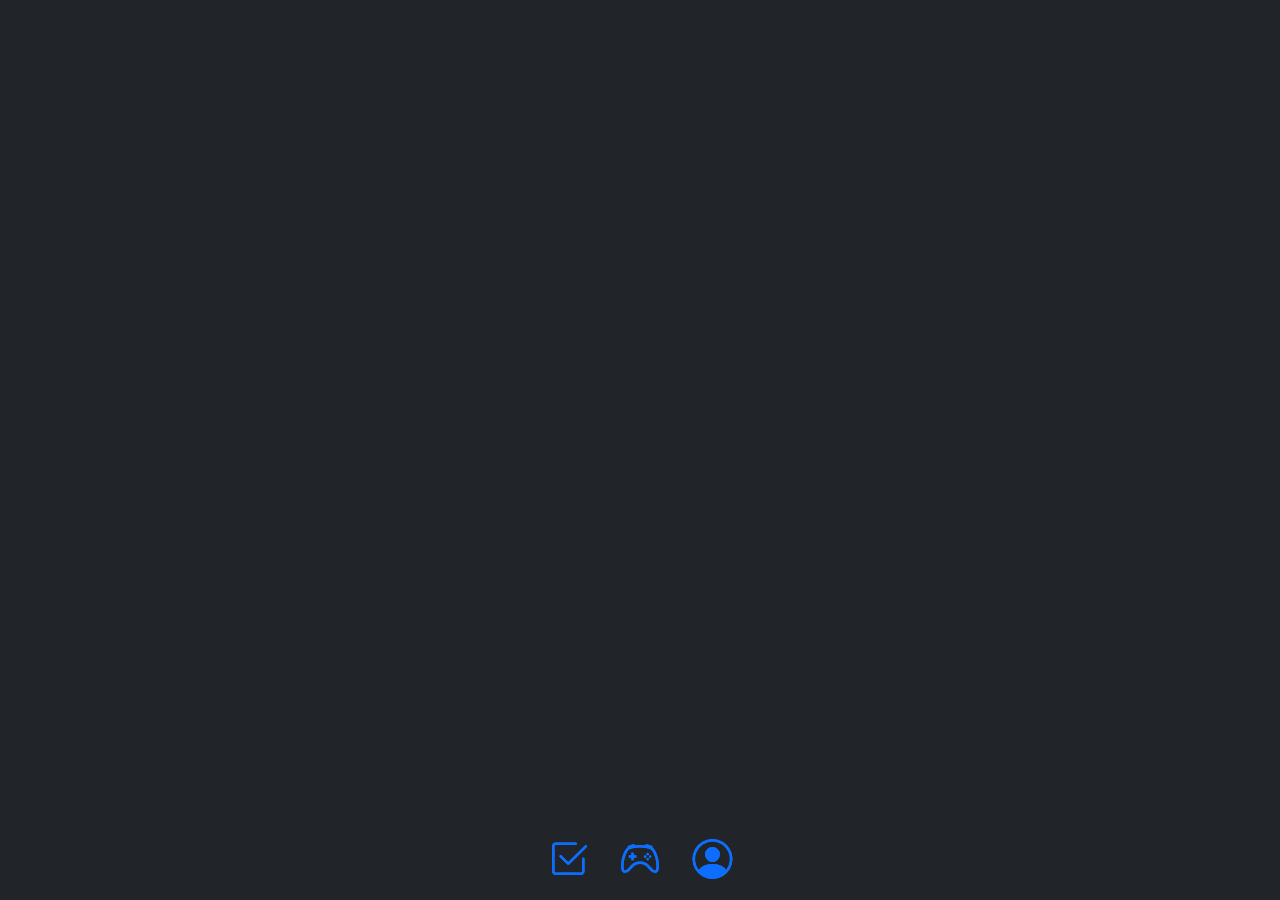
<file: main/index.html>
<!--
   untitled.html
   
   Copyright 2025 worchi <worchi@madjr-HP-Notebook>
   
   This program is free software; you can redistribute it and/or modify
   it under the terms of the GNU General Public License as published by
   the Free Software Foundation; either version 2 of the License, or
   (at your option) any later version.
   
   This program is distributed in the hope that it will be useful,
   but WITHOUT ANY WARRANTY; without even the implied warranty of
   MERCHANTABILITY or FITNESS FOR A PARTICULAR PURPOSE.  See the
   GNU General Public License for more details.
   
   You should have received a copy of the GNU General Public License
   along with this program; if not, write to the Free Software
   Foundation, Inc., 51 Franklin Street, Fifth Floor, Boston,
   MA 02110-1301, USA.
   
   
-->

<!DOCTYPE html PUBLIC "-//W3C//DTD XHTML 1.0 Strict//EN"
	"http://www.w3.org/TR/xhtml1/DTD/xhtml1-strict.dtd">
<html xmlns="http://www.w3.org/1999/xhtml" xml:lang="en" lang="en">

<head>
	<title>SOS</title>
	<meta http-equiv="content-type" content="text/html;charset=utf-8" />
	<meta name="generator" content="Geany 1.36" />
	<script src="base.js"></script>
</head>

<body class="bg-dark">
	
	<div class="container">
		
		
		
		<ul class="nav fixed-bottom justify-content-center">
			
<!--
			GO TO TODO/CALENDAR
-->
		  <li class="nav-item">
			<a class="nav-link active" aria-current="page" href="#">
				<h1><i class="bi bi-check2-square"></i></h1>
			</a>
		  </li>
		  
<!--
		  GO TO GAME
-->
		  <li class="nav-item">
			<a class="nav-link" href="">
				<h1><i class="bi bi-controller"></i></h1>
			</a>
		  </li>
		  
<!--
		  GO TO USER PROFILE
-->
		  <li class="nav-item">
			<a class="nav-link" href="../profile">
				<h1><i class="bi bi-person-circle"></i></h1>
			</a>
		  </li>
		</ul>
			
	</div>
	
	
</body>

</html>
</file>
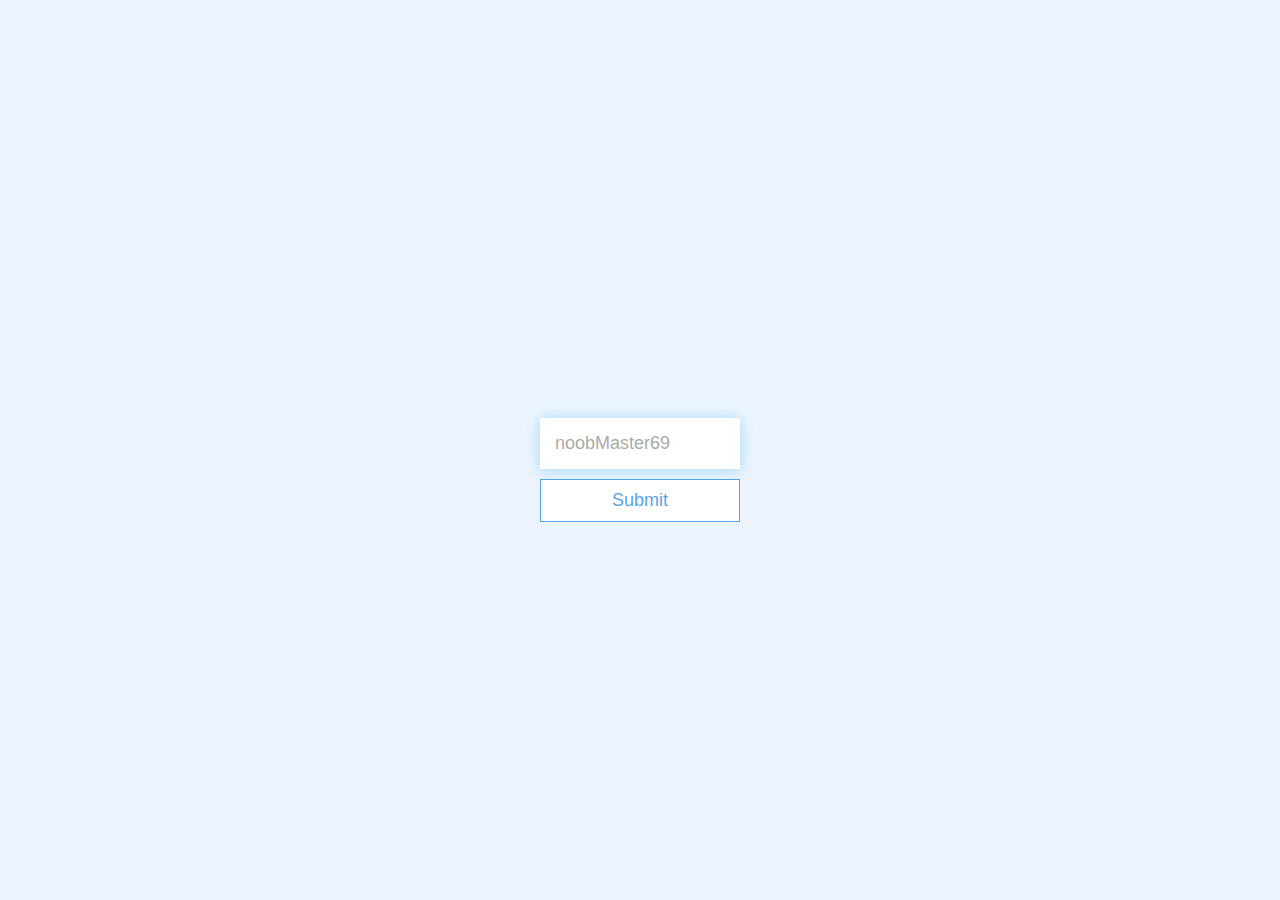
<file: personalityTest/index.html>
<!DOCTYPE html>
<html xmlns="http://www.w3.org/1999/xhtml" xml:lang="en" lang="en">

<head>
	<title>untitled</title>
	<meta http-equiv="content-type" content="text/html;charset=utf-8" />
	<meta name="generator" content="Geany 1.36" />
	<link rel="stylesheet" href="style.css">
</head>

<body>
	
	<div class="container">
		<div id="home" class="flex-center flex-column">
		<h1></h1>
		<input type="text" id="name" placeholder="noobMaster69">
		<button id="submit" class="btn" onclick="createProfile()">Submit</button>
<!--
		<a class="btn" href="/highscores.html">High Scores</a>
-->
		
		</div>
	</div>
	
	
</body>

<script src="index.js"></script>

</html>
</file>
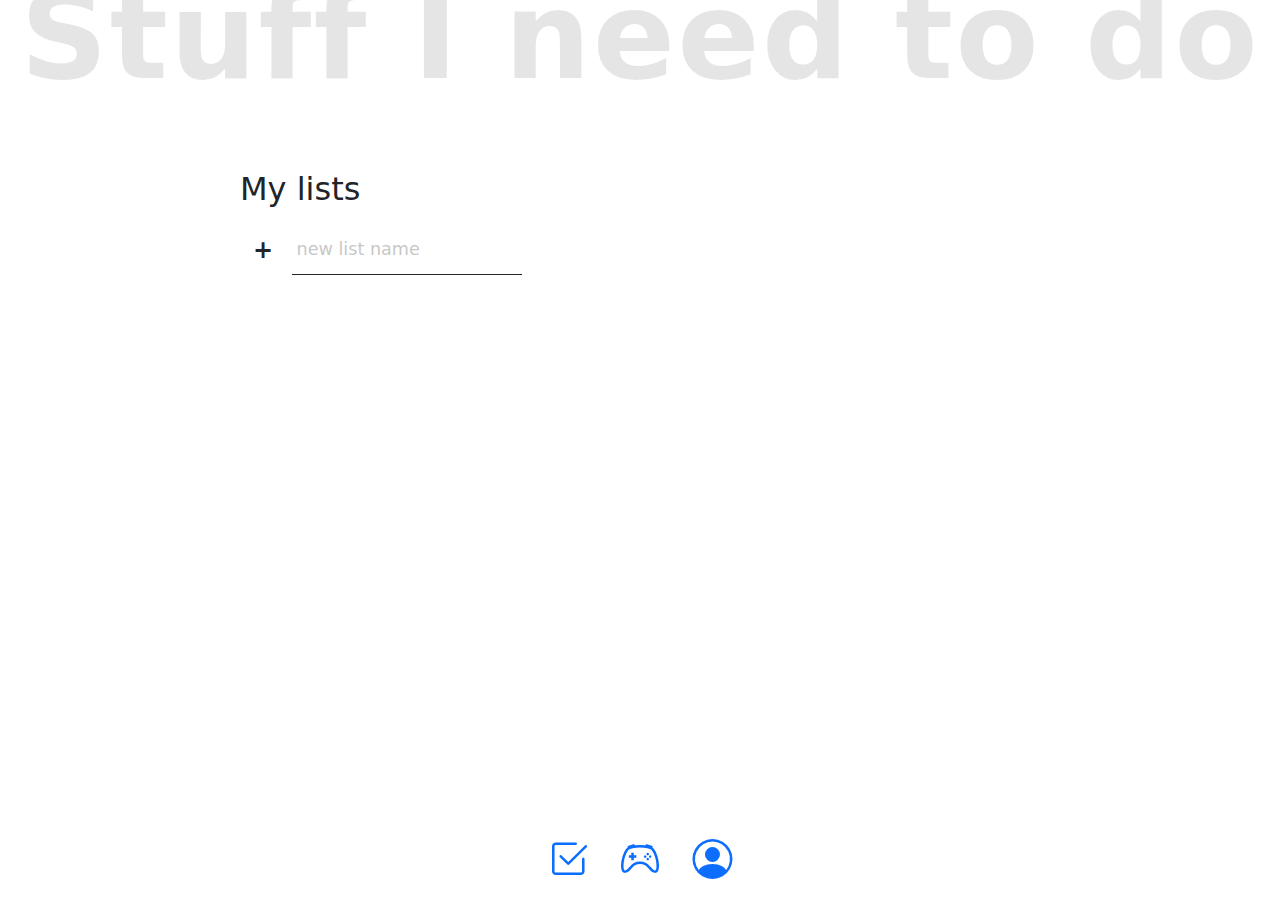
<file: todo/index.html>
<!DOCTYPE html>
<html lang="en">
  <head>
    <meta charset="UTF-8" />
    <meta name="viewport" content="width=device-width, initial-scale=1.0" />
    <meta http-equiv="X-UA-Compatible" content="ie=edge" />
    <title>Todo list</title>
    <link
      href="https://fonts.googleapis.com/css?family=Work+Sans:300,400,700,900&display=swap"
      rel="stylesheet"
    />
    <link rel="stylesheet" href="css/main.css" />
    <script defer src="script.js"></script>
    <script src="../main/base.js"></script>
  </head>

  <body>
    <h1 class="title">Stuff I need to do</h1>

    <div class="all-tasks">
      <h2 class="task-list-title">My lists</h2>
      <ul class="task-list" data-lists></ul>

      <form action="" data-new-list-form>
        <input 
          type="text"
          class="new list"
          data-new-list-input
          placeholder="new list name"
          aria-label="new list name"
        />
        <button class="btn create" aria-label="create new list">+</button>
      </form>
    </div>

    <div class="todo-list" data-list-display-container>
      <div class="todo-header">
        <h2 class="list-title" data-list-title>YouTube</h2>
        <p class="task-count" data-list-count>3 tasks remaining</p>
      </div>

      <div class="todo-body">
        <div class="tasks" data-tasks></div>

        <div class="new-task-creator">
            <form action="" data-new-task-form>
                <input 
                  type="text"
                  data-new-task-input
                  class="new task"
                  placeholder="new task name"
                  aria-label="new task name"
                />
                <button class="btn create" aria-label="create new task">+</button>
              </form>
        </div>

        <div class="delete-stuff">
          <button class="btn delete" data-clear-complete-tasks-button>Clear completed tasks</button>
          <button class="btn delete" data-delete-list-button>Delete list</button>
        </div>
      </div>
    </div>

   
    </div>
    <template id="task-template">
      <div class="task">
        <input type="checkbox" />
        <label>
          <span class="custom-checkbox"></span>
        </label>
      </div>
    </template>
  </body>
</html>
</file>
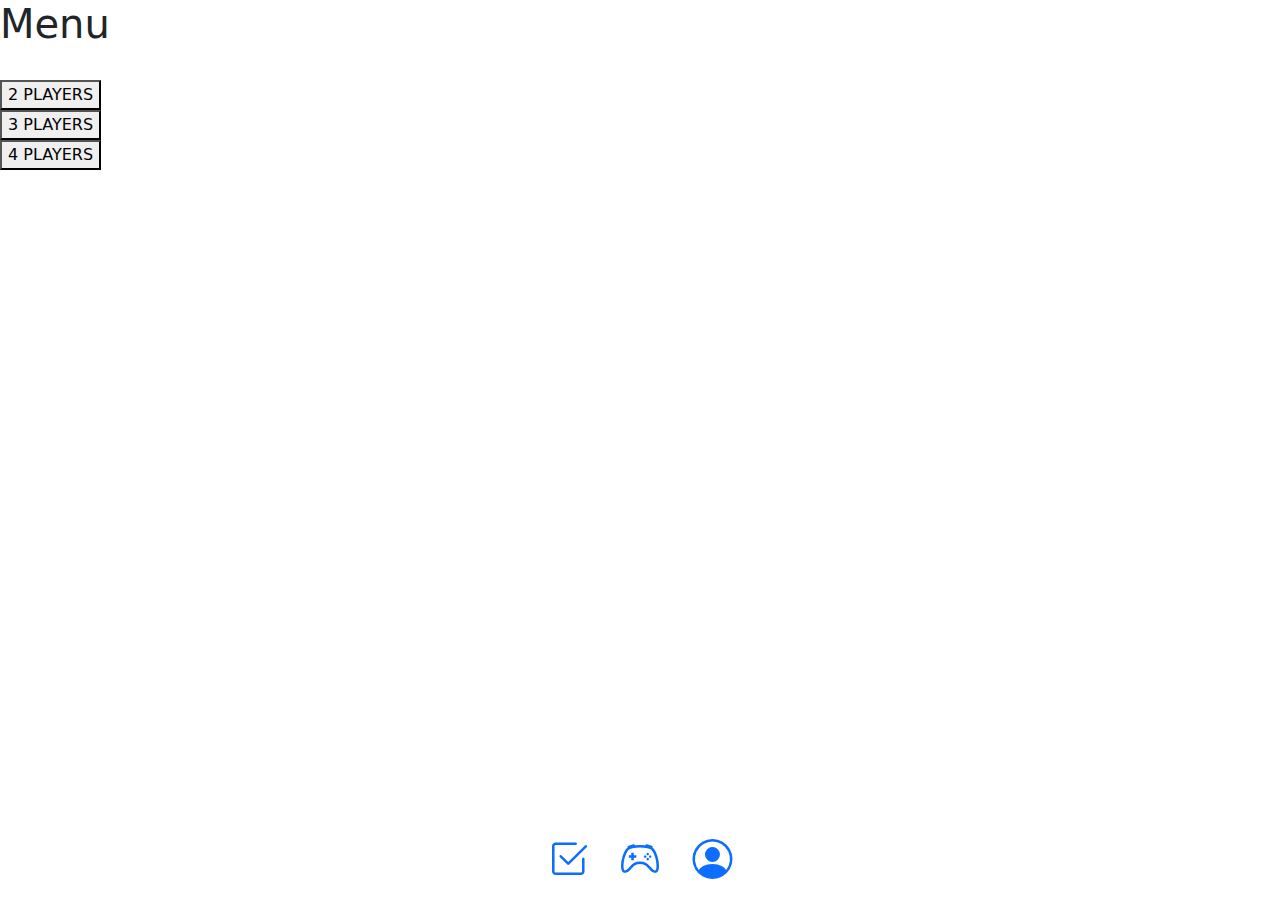
<file: semana1/othelloWithTriviaAPI/index.html>
<!DOCTYPE html PUBLIC "-//W3C//DTD XHTML 1.0 Strict//EN"
	"http://www.w3.org/TR/xhtml1/DTD/xhtml1-strict.dtd">
<html xmlns="http://www.w3.org/1999/xhtml" xml:lang="en" lang="en">

<head>
	<title>Main Menu</title>
	<meta http-equiv="content-type" content="text/html;charset=utf-8" />
	<meta name="generator" content="Geany 1.36" />
	<script src="../main/base.js"></script>
</head>

<body>
	<div id="menu">
		<h1>Menu</h1><br>
		<div id="menuOpts">
			<button id="twoPlayers">2 PLAYERS</button><br>
			<button id="threePlayers">3 PLAYERS</button><br>
			<button id="fourPlayers">4 PLAYERS</button>
		</div>
	</div>
	
	
</body>

<script>
	var data = {
		players: "none"
		}
	var twoPlayer;
	var threePlayers;
	var fourPlayers;
	
	window.addEventListener("load", () => {
		console.log("hello")
		fourPlayers = document.getElementById("fourPlayers")
		threePlayers = document.getElementById("threePlayers")
		twoPlayers = document.getElementById("twoPlayers")
		
		
		fourPlayers.addEventListener("click", playFourPlayers)
		threePlayers.addEventListener("click", playThreePlayers)
		twoPlayers.addEventListener("click", playTwoPlayers)
		});
		
	function GoToGame(){
		window.location.assign("game.html")
		} 
		
	function save(){
		localStorage.setItem("data", JSON.stringify(data))
		}
	
	function playTwoPlayers(){
		data.players = 2
		save()
		GoToGame()
		}
	
	function playThreePlayers(){
		data.players = 3
		save()
		GoToGame()
		}
		
	function playFourPlayers(){
		data.players = 4
		save()
		GoToGame()
		}
		
</script>

</html>
</file>
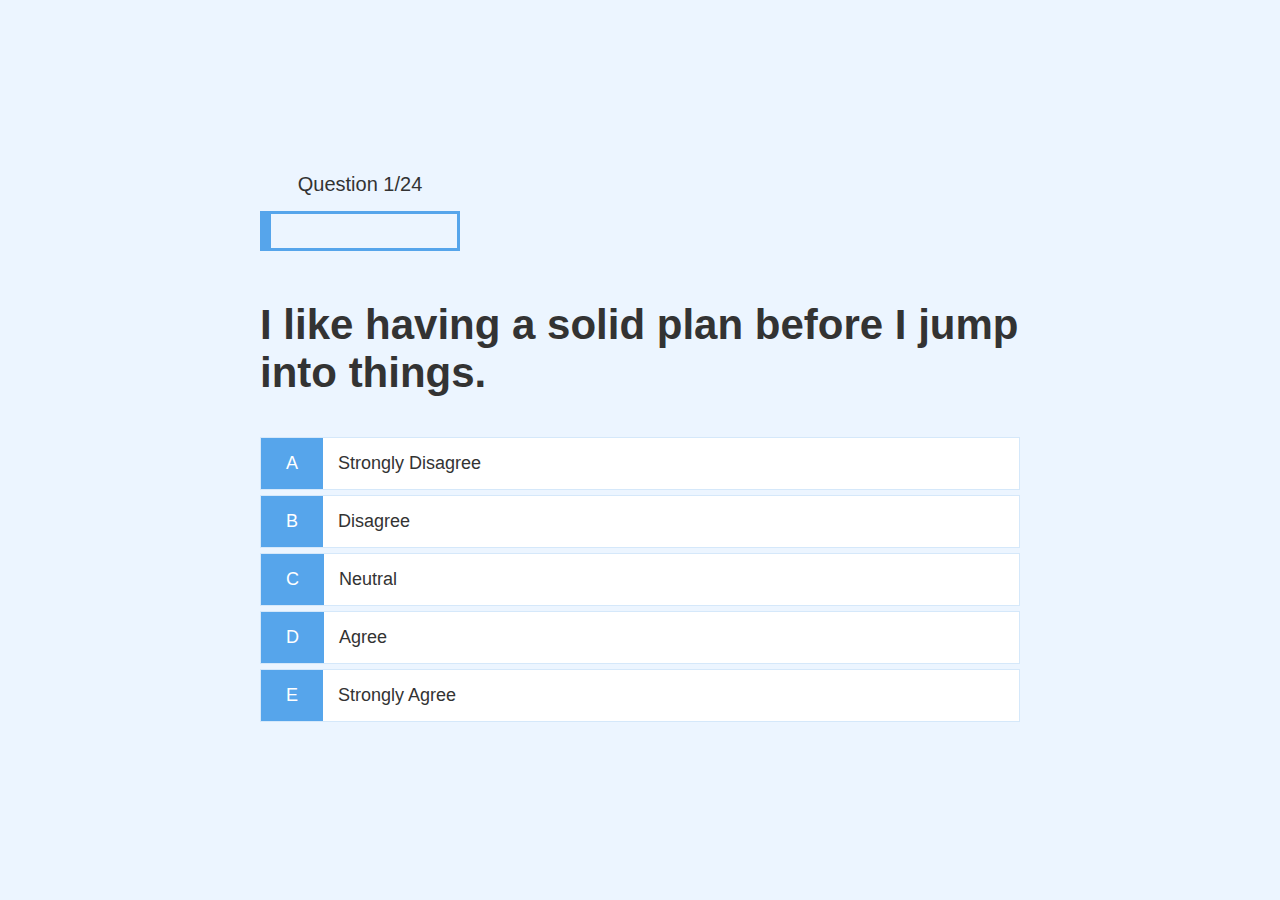
<file: personalityTest/game.html>
<!DOCTYPE html>
<html lang="en">
  <head>
    <meta charset="UTF-8" />
    <meta name="viewport" content="width=device-width, initial-scale=1.0" />
    <meta http-equiv="X-UA-Compatible" content="ie=edge" />
    <title>Quick Quiz - Play</title>
    <link rel="stylesheet" href="style.css" />
    <link rel="stylesheet" href="game.css" />
  </head>
  <body>
    <div class="container">
		<div id="loader"></div>
      <div id="game" class="justify-center flex-column hidden">
        <div id="hud">
          <div id="hud-item">
            <p id="progressText" class="hud-prefix">
              Question
            </p>
            <div id="progressBar">
				<div id="progressBarFull"></div>
            </div>
            <h1 class="hud-main-text" id="questionCounter"></h1>
          </div>
          <div id="hud-item">
<!--
            <p class="hud-prefix">
              Score
            </p>
-->
<!--
            <h1 class="hud-main-text" id="score">
              0
            </h1>
-->
          </div>
        </div>
        <h2 id="question">What is the answer to this questions?</h2>
        <div class="choice-container">
          <p class="choice-prefix">A</p>
          <p class="choice-text" data-number="1">Choice 1</p>
        </div>
        <div class="choice-container">
          <p class="choice-prefix">B</p>
          <p class="choice-text" data-number="2">Choice 2</p>
        </div>
        <div class="choice-container">
          <p class="choice-prefix">C</p>
          <p class="choice-text" data-number="3">Choice 3</p>
        </div>
        <div class="choice-container">
          <p class="choice-prefix">D</p>
          <p class="choice-text" data-number="4">Choice 4</p>
        </div>
         <div class="choice-container">
          <p class="choice-prefix">E</p>
          <p class="choice-text" data-number="5">Choice 5</p>
        </div>
      </div>
    </div>
    
<!--
    <template id="answerTemplate">
		<div class="choice-container">
		  <p class="choice-prefix">A</p>
		  <p class="choice-text" data-number="1">Choice 1</p>
        </div>
    </template>
-->
    
    
    <script src="game.js"></script>
  </body>
</html>
</file>
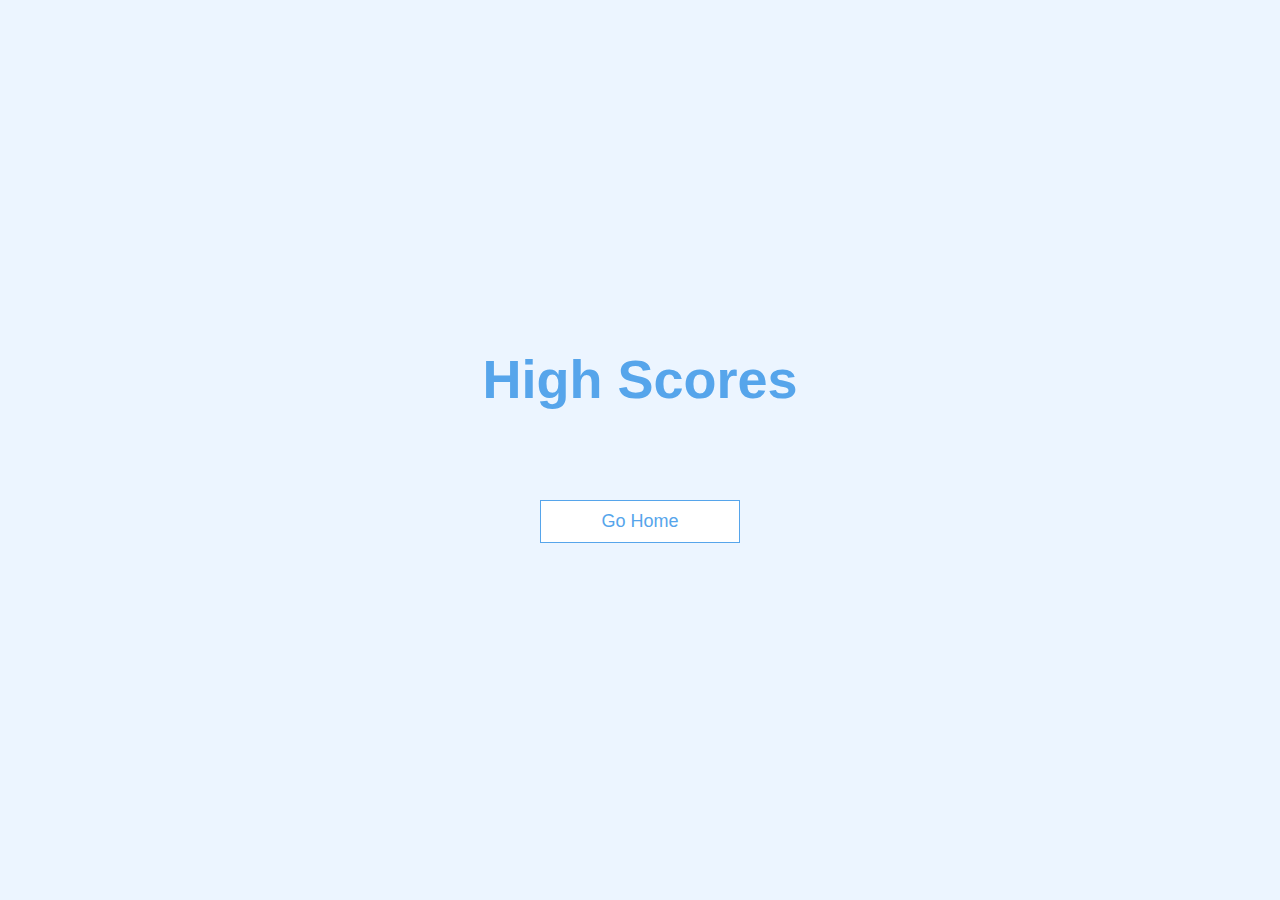
<file: personalityTest/highscores.html>
<!DOCTYPE html>
<html lang="en">
  <head>
    <meta charset="UTF-8" />
    <meta name="viewport" content="width=device-width, initial-scale=1.0" />
    <meta http-equiv="X-UA-Compatible" content="ie=edge" />
    <title>High Scores</title>
    <link rel="stylesheet" href="style.css" />
    <link rel="stylesheet" href="highscores.css" />
  </head>
  <body>
    <div class="container">
      <div id="highScores" class="flex-center flex-column">
        <h1 id="finalScore">High Scores</h1>
        <ul id="highScoresList"></ul>
        <a class="btn" href="/">Go Home</a>
      </div>
    </div>
    <script src="highscores.js"></script>
  </body>
</html>
</file>
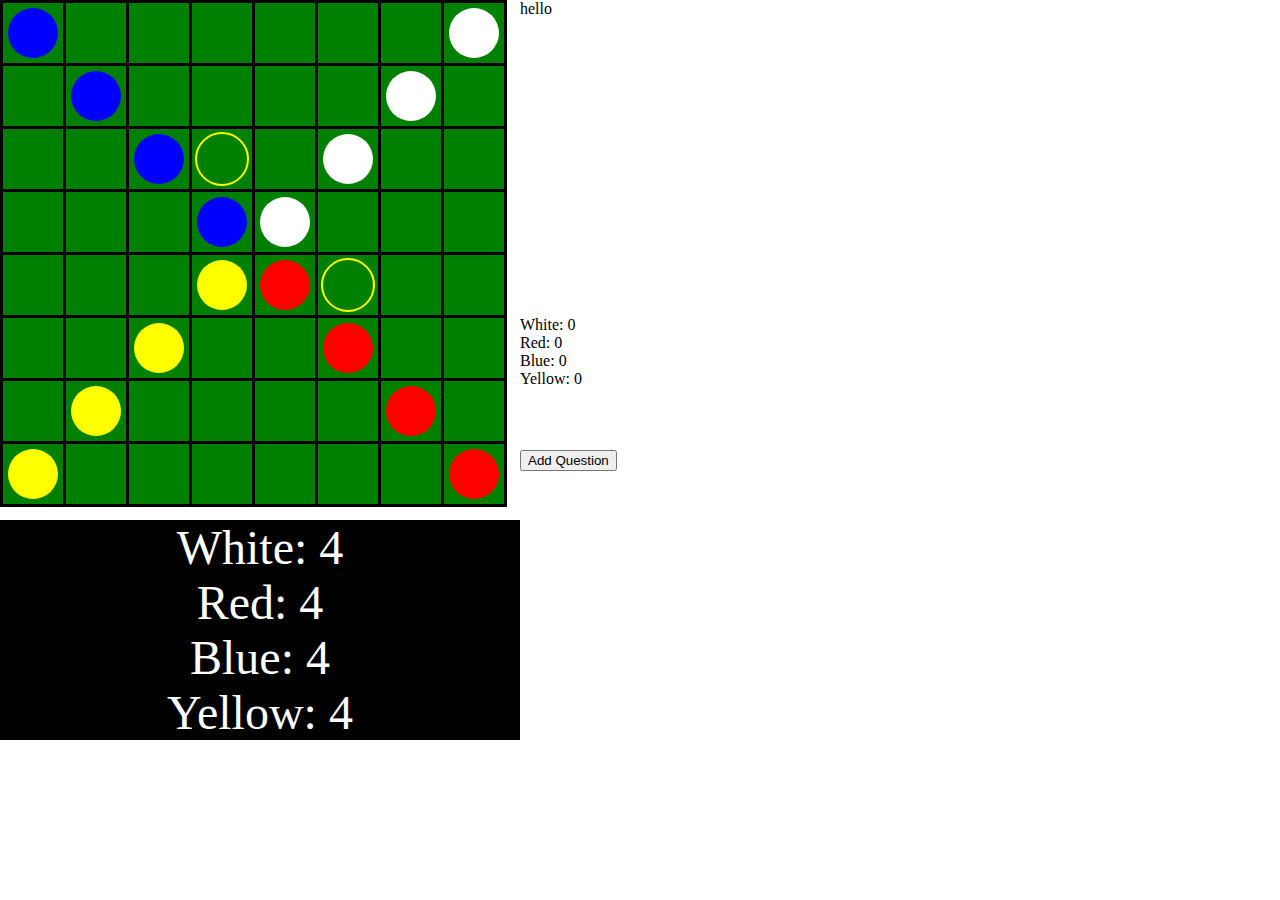
<file: semana1/othelloWithTriviaAPI/game.html>
<html xmlns="http://www.w3.org/1999/xhtml" xml:lang="en" lang="en">
<style>

#score {
	position: absolute;
	left: 0;
	top: 520;
	width: 520;
	font-size: 48;
	background-color: black;
	color: white;
	text-align: center;
	
	}

</style>
<script>
//~ MVC (mode view controller)

//~ model 
	//~ 2 dimensional list (a grid contains information about what is found at every cell of the game board)
//~ view 
	//~ initial HTML (green squares with black border 8x8)
//~ controller
	//~ click on a cell (if valid cellm flip all surrounded discs to be current turn color, change whose turn it is)
	var data = (JSON.parse(localStorage.getItem("data"))) ? JSON.parse(localStorage.getItem("data")) : {players:4} 
	var questionBox;
	var addQuestion;
	var questionScore;
	
	var blackBackground;
	var canMoveLayer;
	var discLayer;
	var gap = 3;
	var offset = 10
	var cellWidth = 60;
	var turn = 1;
	var scoreLabel;
	var gameOver = false
	
	//~ 3 = black
	//~ 1 = red
	//~ 2 = white
	//~ 4 = blue
	var discs;
	
	let questions;
	fetch("questions.json").then(res =>{
			return res.json()
		}).then(res => {
			questions = res
			
			
			
			startGame()	
		})
	var currQuestion;
	var questionCords = []
	
	//~ fetch("https://opentdb.com/api.php?amount=10&category=9&difficulty=easy&type=multiple").then(res =>{
	//~ console.log(res);
	//~ return res.json();
	//~ }).then(
	//~ loadedQuestions => {
		//~ console.log(loadedQuestions.results)
		//~ questions = loadedQuestions.results.map(loadedQuestion => {
			//~ const formattedQuestion = {
						//~ question:loadedQuestion.question,
					  //~ }
			//~ const answerChoices = [...loadedQuestion.incorrect_answers]
			//~ console.log(answerChoices)
			//~ index
			//~ formattedQuestion.answer = Math.floor(Math.random()*3) + 1;
			//~ adding correct answer at a random position
			//~ answerChoices.splice(formattedQuestion.answer - 1, 0, loadedQuestion.correct_answer);
			
			//~ answerChoices.forEach((choice, index) => {
				//~ formattedQuestion["choice" + (index+1)] = choice;
				//~ })	
				
			//~ return formattedQuestion	
			//~ })
		//~ questions = loadedQuestions.results
		//~ game.classList.remove("hidden")
		//~ loader.classList.add("hidden")
		//~ startGame()
		//~ }
	//~ ).catch(err => {
		//~ console.log(err)
		//~ }

	//~ )
	
	var layout2 =  [
	[0,0,0,0,0,0,0,0],
	[0,0,0,0,0,0,0,0],
	[0,0,0,0,0,0,0,0],
	[0,0,0,0,0,0,0,0],
	[0,0,0,1,2,0,0,0],
	[0,0,1,0,0,2,0,0],
	[0,1,0,0,0,0,2,0],
	[1,0,0,0,0,0,0,2]
	]
	var layout3 =  [
	[1,0,0,0,0,0,0,0],
	[0,1,0,0,0,0,0,0],
	[0,0,1,0,0,0,0,0],
	[0,0,0,1,0,0,0,0],
	[0,0,0,3,2,0,0,0],
	[0,0,3,0,0,2,0,0],
	[0,3,0,0,0,0,2,0],
	[3,0,0,0,0,0,0,2]
	]
	var layout4 =  [
	[3,0,0,0,0,0,0,1],
	[0,3,0,0,0,0,1,0],
	[0,0,3,0,0,1,0,0],
	[0,0,0,3,1,0,0,0],
	[0,0,0,4,2,0,0,0],
	[0,0,4,0,0,2,0,0],
	[0,4,0,0,0,0,2,0],
	[4,0,0,0,0,0,0,2]
	]
		
	var listOfPlayers = []
	var listOfColors = ["red", "blue", "white", "yellow"]
	var amountOfQuestions = 10
	
	class Player{
		constructor(id, color){
			this.id = id
			this.color = color
			this.answered = 0
			}
		}
	
	
	//~ var discs =  [
	//~ [2,0,0,0,0,0,0,1],
	//~ [0,2,0,0,0,0,1,0],
	//~ [0,0,2,0,0,1,0,0],
	//~ [0,0,0,2,1,0,0,0],
	//~ [0,0,0,1,2,0,0,0],
	//~ [0,0,1,0,0,2,0,0],
	//~ [0,1,0,0,0,0,2,0],
	//~ [1,0,0,0,0,0,0,2]
	//~ ]
	
	
	
	//~ ok now I know what is happening,
	//~ the game is loading faster than the questions and that is making the error
	//~ so what I have to do is to wait, until the questions are loaded to play the game
	
	//~ window.onload = function () {
		//~ console.log("hello")
		
		//~ blackBackground = document.getElementById("blackBackground");
		//~ questionBox = document.getElementById("questionBox")
		//~ canMoveLayer = document.getElementById("canMoveLayer")
		//~ discLayer = document.getElementById("discLayer")
		//~ scoreLabel = document.getElementById("score");
		
		//~ blackBackground.style.width = cellWidth*8 + (gap*9)
		//~ blackBackground.style.height = cellWidth*8 + (gap*9)
		//~ drawGreenSquares();
		//~ addPlayers();
		//~ selectLayout();
		//~ addQuestions()
		//~ console.log(questions)
		//~ turn = Math.floor(Math.random() * listOfPlayers.length) + 1
		//~ drawDiscs();
		//~ drawCanMoveLayer();
		//~ redrawScore();
		
	//~ }
	function startGame () {
		//~ console.log("hello")
		
		blackBackground = document.getElementById("blackBackground");
		
		
		questionBox = document.getElementById("questionBox")
		addQuestion = document.getElementById("addQuestion")
		questionScore = document.getElementById("questionScore")
		
		canMoveLayer = document.getElementById("canMoveLayer")
		discLayer = document.getElementById("discLayer")
		scoreLabel = document.getElementById("score");
		
		blackBackground.style.width = cellWidth*8 + (gap*9)
		blackBackground.style.height = cellWidth*8 + (gap*9)
		drawGreenSquares();
		addPlayers();
		selectLayout();
		
		
		addQuestion.addEventListener("click", addQuestions)
		
		
		console.log(questions)
		turn = Math.floor(Math.random() * listOfPlayers.length) + 1
		drawDiscs();
		drawCanMoveLayer();
		redrawScore();
		redrawQuestionScore();
		
	}
	
	function addQuestions(){
		questionBox.innerHTML = ""
		let randindex = Math.floor(Math.random()*questions.length)
		console.log("addQuestions", questions)
		currQuestion = questions[randindex]
		
		//~ console.log(question)
		
		let questionText = document.createElement("p")
		questionText.innerText = currQuestion.question
		questionBox.appendChild(questionText)
		
		for (let i = 0; i < 4; i++){
			choice = currQuestion[`choice${i+1}`]
			let btn = document.createElement("button")
			btn.innerText = choice
			btn.setAttribute("number", i+1)
			
			btn.addEventListener("click", e => {
				//~ if (!acceptingAnswers) return;
				
				acceptingAnswers = false;
				const selectedChoice = e.target;
				console.log(selectedChoice)
				const selectedAnswer = selectedChoice.getAttribute("number")
				console.log(selectedChoice.dataset)
				
				//~ console.log(selectedAnswer, currentQuestion.answer, currentQuestion)
				//~ console.log(selectedAnswer == currentQuestion.answer)
				
				console.log(selectedAnswer, currQuestion, currQuestion.answer)
				const classToApply = 
					selectedAnswer == currQuestion.answer ? "correct" : "incorrect";
					
				//~ console.log(classToApply)
				if (classToApply === "correct") {
					let currPlayerWithTurn =  listOfPlayers[turn-1]
					currPlayerWithTurn.answered++ 
					console.log(currPlayerWithTurn)
					console.log(currPlayerWithTurn.answered)
					}
					
				selectedChoice.parentElement.classList.add(classToApply);
				redrawQuestionScore()
				
				setTimeout(() => {
					selectedChoice.parentElement.classList.remove(classToApply);
					//~ getNewQuestion();
					questionBox.innerHTML = ""
					//~ addQuestion.disabled = false;
					
					}, 1000);
				
				})
			
			
			
			questionBox.appendChild(btn)
			questionBox.appendChild(btn)
		}
		
		addQuestion.disabled = true;
		
		}
	
	function addQuestionsCords(){
		for (let i = 0; i < amountOfQuestions; i++){
			let randomX = Math.floor(Math.random()*8)
			let randomY = Math.floor(Math.random()*8)
			let cords = [randomX, randomY]
			//~ the layout has already been decided
			let value = discs[randomX][randomY]
			if (value == 0){
				questionCords.push(cords)
			}
		}
			
		console.log(questionCords)
	}
		
	function addPlayers(){
		for (let i = 0; i < data.players; i++){
			let randnum = Math.floor(Math.random()*listOfColors.length)
			let rancolor = listOfColors[randnum]
			listOfColors.splice(randnum, 1)
			let player = new Player(i+1, rancolor)
			listOfPlayers.push(player)
			}
		}
	
	function selectLayout(){
		let layout;
		
		if (data.players == 4){
			layout = layout4
		} else if (data.players == 3){
			layout = layout3
		} else if (data.players == 2){
			layout = layout2
		}
		
		discs = layout
				
		}
	
	function isGameOver(){
		let canMoveList = []
		for (let i = 0; i < data.players; i++ ){
			canMoveList.push(canMove(i+1))
		}
		console.log(canMoveList)
		return canMoveList.every( v => v == false )
	}	
	
	function drawGreenSquares(){
		
		for (var row = 0; row < 8; row++) {
			for (var col = 0; col < 8; col++){
				var greenSquare = document.createElement("div")
				greenSquare.style.position = "absolute";
				greenSquare.style.width = cellWidth;
				greenSquare.style.height = cellWidth;
				
				greenSquare.style.backgroundColor = "green";
				greenSquare.style.left = (cellWidth+gap)*col + gap;
				greenSquare.style.top = (cellWidth+gap)*row + gap;
				greenSquare.setAttribute("onclick", `clickedSquare(${row}, ${col})`)
				
				
				
				blackBackground.appendChild(greenSquare)
			}
		}
		
	}
	
	function clickedSquare(row, col) {
		if (gameOver) return
		//~ if the user is allowed to click here get all of the afected discs and flip them
		//~ else return
		
		if (discs[row][col] != 0) return 
		
		if (canClickSpot(turn,row, col) == true){
			var affectedDiscs = getAffectedDiscs(turn, row, col)
			flipDiscs(affectedDiscs)
			redrawScore();
		} else return
		
		discs[row][col] = turn;
		
		//~ if its my turn and the next player can move then
			//~ change to next turn
		
	
		//~ if (turn == 1 && canMove(2)){
			//~ turn = 2
		//~ } else if (turn == 2 && canMove(3) ){
			//~ turn = 3
		//~ }  else if (turn == 3 && canMove(4) ){
			//~ turn = 4
		//~ } else if (turn == 4 && canMove(1) ){
			//~ turn = 1
		//~ }
		
		let currPlayerWithTurn = listOfPlayers[turn - 1]
		if (turn == currPlayerWithTurn.id && canMove(currPlayerWithTurn.id)){
			if (turn < listOfPlayers.length) {
				turn++
			} else {
				turn = 1
			}
		}
		console.log(turn)

			
		//~ if (canMove(1) == false
			//~ && canMove(2) == false
			//~ && canMove(3) == false
			//~ && canMove(4) == false){
			//~ alert("Game Over")
			//~ gameOver = true
		//~ }
		if (isGameOver()){
			alert("Game Over")
			gameOver = true
		}
		
		drawDiscs();
		drawCanMoveLayer();
		redrawScore();
		addQuestion.disabled = false;
	}
	
	function canMove(id){
		for (var row = 0; row < 8; row++) {
			for (var col = 0; col < 8; col++){
				if (canClickSpot(id, row, col)){
					return true
				}
			}
		}
		return false
		
	}
	
	function capitalizeFirstLetter(val) {
		return String(val).charAt(0).toUpperCase() + String(val).slice(1);
	}
	
	function redrawScore(){
		let points = {
			"1":0,
			"2":0,
			"3":0,
			"4":0
			}
		for (var row = 0; row < 8; row++){
			for (var col = 0; col < 8; col++){
				var value = discs[row][col]
				if (value == 1){ 
					points["1"] += 1;
				} else if (value == 2) {
					points["2"] += 1
				} else if (value == 3){ 
					points["3"] += 1;
				} else if (value == 4) {
					points["4"] += 1
				} 
			}
		}
		
		//~ 3 = black
		//~ 1 = red
		//~ 2 = white
		//~ 4 = blue
		let pointsLabel = ""
		
		
		listOfPlayers.map(p => {
			pointsLabel += capitalizeFirstLetter(p.color) + ": " + points[`${p.id}`] + "<br>"
			
			});
		
		
		scoreLabel.innerHTML = pointsLabel
	}
	
	function redrawQuestionScore(){
		let pointsQuestionLabel = ""
		
		listOfPlayers.map(p => {
			//~ draw score for questions
			pointsQuestionLabel += capitalizeFirstLetter(p.color) + ": " + `${p.answered}` + "<br>"
			});
		
		
		questionScore.innerHTML = pointsQuestionLabel
	}
		
	function canClickSpot(id, row, col){
		//~ if the number of affected discs by clicking this spot is 0 then return false
		//~ else return true
		var affectedDiscs = getAffectedDiscs(id, row, col);
		if (affectedDiscs.length == 0) return false;
		else return true
		}
	
	function incrementScore( num ) {
		score += num;
	}
	
	
		
	function getAffectedDiscs(id, row, col){
		var affectedDiscs = []
		//~ from current spot:
		//~ for all eight directions. (left right up down adn 4 diagonals)
		//~ move along in direction until you reach a blank of your own color 
		//~ (keeping track of all the opposite color locations along the way)
		//~ if the terminal tile is your own color add those locations to the list that will 
			//~ be returned
		//~ return the list of affected discs
		
		//~ to the right
		var couldBeaffected = [];
		var colItereator = col;
		while (colItereator < 7){
			colItereator += 1;
			var valueAtSpot = discs[row][colItereator];
			if (valueAtSpot == 0 || valueAtSpot == id){
				if (valueAtSpot == id){
					affectedDiscs = affectedDiscs.concat(couldBeaffected);
				}
				break
			} else {
				var discLocation = {row: row, col: colItereator}
					couldBeaffected.push(discLocation) 
				}
				
			}
			
		//~ to the left
		var couldBeaffected = [];
		var colItereator = col;
		while (colItereator > 0){
			colItereator -= 1;
			var valueAtSpot = discs[row][colItereator];
			if (valueAtSpot == 0 || valueAtSpot == turn){
				if (valueAtSpot == turn){
					affectedDiscs = affectedDiscs.concat(couldBeaffected);
				}
				break
			} else {
				var discLocation = {row: row, col: colItereator}
					couldBeaffected.push(discLocation) 
				}
				
			}
			
		//~ above
		var couldBeaffected = [];
		var rowIterator = row;
		while (rowIterator > 0){
			rowIterator -= 1; 
			var valueAtSpot = discs[rowIterator][col];
			if (valueAtSpot == 0 || valueAtSpot == turn){
				if (valueAtSpot == turn){
					affectedDiscs = affectedDiscs.concat(couldBeaffected);
				}
				break
			} else {
				var discLocation = {row: rowIterator, col: col}
					couldBeaffected.push(discLocation) 
				}
				
			}
			
		//~ below
		var couldBeaffected = [];
		var rowIterator = row;
		while (rowIterator < 7){
			rowIterator += 1; 
			var valueAtSpot = discs[rowIterator][col];
			if (valueAtSpot == 0 || valueAtSpot == turn){
				if (valueAtSpot == turn){
					affectedDiscs = affectedDiscs.concat(couldBeaffected);
				}
				break
			} else {
				var discLocation = {row: rowIterator, col: col}
					couldBeaffected.push(discLocation) 
				}
				
			}
			
		//~ down right
		var couldBeaffected = [];
		var rowIterator = row;
		var colItereator = col;
		while (rowIterator < 7 && colItereator < 7){
			rowIterator += 1; 
			colItereator += 1; 
			var valueAtSpot = discs[rowIterator][colItereator];
			if (valueAtSpot == 0 || valueAtSpot == turn){
				if (valueAtSpot == turn){
					affectedDiscs = affectedDiscs.concat(couldBeaffected);
				}
				break
			} else {
				var discLocation = {row: rowIterator, col: colItereator}
					couldBeaffected.push(discLocation) 
				}
				
			}
		//~ down left
		var couldBeaffected = [];
		var rowIterator = row;
		var colItereator = col;
		while (rowIterator < 7 && colItereator > 0){
			rowIterator += 1; 
			colItereator -= 1; 
			var valueAtSpot = discs[rowIterator][colItereator];
			if (valueAtSpot == 0 || valueAtSpot == turn){
				if (valueAtSpot == turn){
					affectedDiscs = affectedDiscs.concat(couldBeaffected);
				}
				break
			} else {
				var discLocation = {row: rowIterator, col: colItereator}
					couldBeaffected.push(discLocation) 
				}
				
			}
		//~ up left
		var couldBeaffected = [];
		var rowIterator = row;
		var colItereator = col;
		while (rowIterator > 0 && colItereator > 0){
			rowIterator -= 1; 
			colItereator -= 1; 
			var valueAtSpot = discs[rowIterator][colItereator];
			if (valueAtSpot == 0 || valueAtSpot == turn){
				if (valueAtSpot == turn){
					affectedDiscs = affectedDiscs.concat(couldBeaffected);
				}
				break
			} else {
				var discLocation = {row: rowIterator, col: colItereator}
					couldBeaffected.push(discLocation) 
				}
				
			}
		//~ up left
		var couldBeaffected = [];
		var rowIterator = row;
		var colItereator = col;
		while (rowIterator > 0 && colItereator < 7){
			rowIterator -= 1; 
			colItereator += 1; 
			var valueAtSpot = discs[rowIterator][colItereator];
			if (valueAtSpot == 0 || valueAtSpot == turn){
				if (valueAtSpot == turn){
					affectedDiscs = affectedDiscs.concat(couldBeaffected);
				}
				break
			} else {
				var discLocation = {row: rowIterator, col: colItereator}
					couldBeaffected.push(discLocation) 
				}
				
			}
			
			
		
		return affectedDiscs
		}
		
	function flipDiscs(affectedDiscs) {
		//~ for all items in the list : affectedDiscs:
			//~ if the disc at that has spot a value 1
				//~ make it a 2
			//~ else 
				//~ make it a 1
		//~ console.log(affectedDiscs)
		for (var i = 0; i < affectedDiscs.length; i++){
			var spot = affectedDiscs[i]
			//~ console.log("hello",discs[spot.row][spot.col] == 1)
			discs[spot.row][spot.col] = turn
			//~ if (discs[spot.row][spot.col] == 1){
				//~ discs[spot.row][spot.col] = 2
				
			//~ } else {
				//~ discs[spot.row][spot.col] = 1
				
			//~ } 
		}
		
	}
		
	function drawDiscs() {
		discLayer.innerHTML = "";
		for (var row = 0; row < 8; row++){
			for (var col = 0; col < 8; col++){
				var value = discs[row][col]
				if (value == 0){
					
				}
				else {
					var disc = document.createElement("div")
					disc.style.position = "absolute";
					disc.style.width = cellWidth-offset;
					disc.style.height = cellWidth-offset;
					disc.style.borderRadius = "50%";
					disc.style.left = (cellWidth+gap)*col + gap + (offset/2);
					disc.style.top = (cellWidth+gap)*row + gap + (offset/2);
					
					//~ if ( value == 1 ){
						//~ disc.style.backgroundColor = "red";
					//~ } else if ( value == 2) {
						//~ disc.style.backgroundColor = "white";
						//~ disc.style.backgroundColor = "white";
					//~ } else if ( value == 3 ){
						//~ disc.style.backgroundColor = "black";
					//~ } else {
						//~ disc.style.backgroundColor = "blue";
					//~ }
					let currPlayerWithTurn = listOfPlayers[value-1]
					disc.style.backgroundColor = currPlayerWithTurn.color
					discLayer.appendChild(disc)
										
				}
			}
		}
	}
	
	function drawCanMoveLayer() {
		canMoveLayer.innerHTML = "";
		for (var row = 0; row < 8; row++){
			for (var col = 0; col < 8; col++){
				var value = discs[row][col]
				if (value == 0 && canClickSpot(turn, row, col)){
					
					var discOutLine = document.createElement("div")
					discOutLine.style.position = "absolute";
					discOutLine.style.width = cellWidth-offset;
					discOutLine.style.height = cellWidth-offset;
					discOutLine.style.borderRadius = "50%";
					discOutLine.style.left = (cellWidth+gap)*col + gap + (offset/4);
					discOutLine.style.top = (cellWidth+gap)*row + gap + (offset/4);
					discOutLine.style.zindex = 2;
					discOutLine.setAttribute("onclick", `clickedSquare(${row}, ${col})`)
					
					//~ if (turn == 1 ){
						//~ discOutLine.style.border = "2px solid red";
					//~ } else if (turn == 2){
						//~ discOutLine.style.border = "2px solid white";
					//~ } else if (turn == 3 ){
						//~ discOutLine.style.border = "2px solid black";
					//~ } else if (turn == 4) {
						//~ discOutLine.style.border = "2px solid blue";
					//~ }
					
					let currPlayerWithTurn = listOfPlayers[turn-1]
					discOutLine.style.border = "2px solid " + currPlayerWithTurn.color
					
					canMoveLayer.appendChild(discOutLine)
										
				}
			}
		}
	}

</script>
	
	<div id="blackBackground" style="
	position: absolute;
	left: 0;
	top: 0;
	background-color: black;
	height: 500;
	width: 500;"></div>
	
	<div id="questionBox" style="
	position: absolute;
	left: 520;
	top: 0;
	background-color: white;
	height: 200;
	width: 500;">
	hello
	
	</div>
	<p id="questionScore"  style="
	position: absolute;
	top: 300;
	left: 520;">question score</p>
	<button id="addQuestion" style="
	position: absolute;
	top: 450;
	left: 520;">Add Question</button>
	
	<div id="discLayer"></div>
	<div id="canMoveLayer"></div>
	
	
	<div id="score">Black: 2 White: 2</div>
	
	
	

</html>
</file>
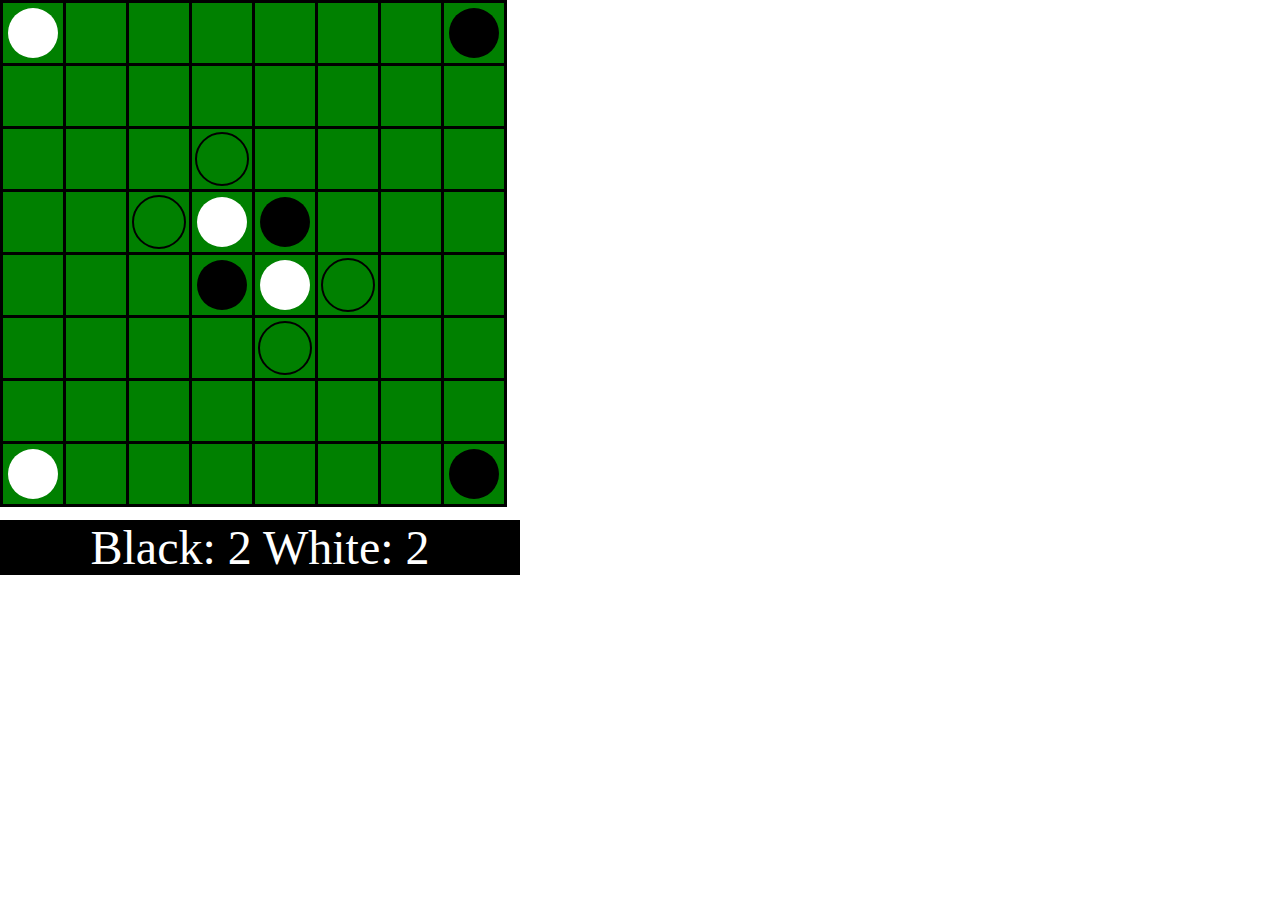
<file: semana1/othelloWithTriviaAPI/indexold.html>
<html xmlns="http://www.w3.org/1999/xhtml" xml:lang="en" lang="en">

<script>
//~ MVC (mode view controller)

//~ model 
	//~ 2 dimensional list (a grid contains information about what is found at every cell of the game board)
//~ view 
	//~ initial HTML (green squares with black border 8x8)
//~ controller
	//~ click on a cell (if valid cellm flip all surrounded discs to be current turn color, change whose turn it is)
	
	var blackBackground;
	var canMoveLayer
	var discLayer;
	var gap = 3;
	var offset = 10
	var cellWidth = 60;
	var turn = 1;
	var scoreLabel;
	var gameOver = false
	
	var discs = [
	[2,0,0,0,0,0,0,1],
	[0,0,0,0,0,0,0,0],
	[0,0,0,0,0,0,0,0],
	[0,0,0,2,1,0,0,0],
	[0,0,0,1,2,0,0,0],
	[0,0,0,0,0,0,0,0],
	[0,0,0,0,0,0,0,0],
	[2,0,0,0,0,0,0,1]
	]
	
	window.onload = function () {
		console.log("hello")
		blackBackground = document.getElementById("blackBackground");
		canMoveLayer = document.getElementById("canMoveLayer")
		discLayer = document.getElementById("discLayer")
		scoreLabel = document.getElementById("score");
		
		blackBackground.style.width = cellWidth*8 + (gap*9)
		blackBackground.style.height = cellWidth*8 + (gap*9)
		drawGreenSquares();
		drawDiscs();
		drawCanMoveLayer();
		
		
		}
	function drawGreenSquares(){
		
		for (var row = 0; row < 8; row++) {
			for (var col = 0; col < 8; col++){
				var greenSquare = document.createElement("div")
				greenSquare.style.position = "absolute";
				greenSquare.style.width = cellWidth;
				greenSquare.style.height = cellWidth;
				
				greenSquare.style.backgroundColor = "green";
				greenSquare.style.left = (cellWidth+gap)*col + gap;
				greenSquare.style.top = (cellWidth+gap)*row + gap;
				greenSquare.setAttribute("onclick", `clickedSquare(${row}, ${col})`)
				
				
				
				blackBackground.appendChild(greenSquare)
			}
		}
		
	}
	
	function clickedSquare(row, col) {
		if (gameOver) return
		//~ if the user is allowed to click here get all of the afected discs and flip them
		//~ else return
		
		if (discs[row][col] != 0) return 
		
		if (canClickSpot(turn,row, col) == true){
			var affectedDiscs = getAffectedDiscs(turn, row, col)
			flipDiscs(affectedDiscs)
			redrawScore();
		} else return
		
		discs[row][col] = turn;
		if (turn == 1 && canMove(2)){
			turn = 2
		} else if (turn == 2 && canMove(1) ){
			turn = 1
			}
		if (canMove(1) == false && canMove(2) == false){
			alert("Game Over")
			gameOver = true
		}
		drawDiscs();
		drawCanMoveLayer();
		redrawScore();
	}
	
	function canMove(id){
		for (var row = 0; row < 8; row++) {
			for (var col = 0; col < 8; col++){
				if (canClickSpot(id, row, col)){
					return true
				}
			}
		}
		return false
		
	}
	
	function redrawScore(){
		var ones = 0
		var twos = 0
		for (var row = 0; row < 8; row++){
			for (var col = 0; col < 8; col++){
				var value = discs[row][col]
				if (value == 1) ones += 1;
				else if (value == 2) twos += 1;
			}
		}
		scoreLabel.innerHTML = `Black: ${ones} White: ${twos}`
	}
		
	function canClickSpot(id, row, col){
		//~ if the number of affected discs by clicking this spot is 0 then return false
		//~ else return true
		var affectedDiscs = getAffectedDiscs(id, row, col);
		if (affectedDiscs.length == 0) return false;
		else return true
		}
		
	function getAffectedDiscs(id, row, col){
		var affectedDiscs = []
		//~ from current spot:
		//~ for all eight directions. (left right up down adn 4 diagonals)
		//~ move along in direction until you reach a blank of your own color 
		//~ (keeping track of all the opposite color locations along the way)
		//~ if the terminal tile is your own color add those locations to the list that will 
			//~ be returned
		//~ return the list of affected discs
		
		//~ to the right
		var couldBeaffected = [];
		var colItereator = col;
		while (colItereator < 7){
			colItereator += 1;
			var valueAtSpot = discs[row][colItereator];
			if (valueAtSpot == 0 || valueAtSpot == id){
				if (valueAtSpot == id){
					affectedDiscs = affectedDiscs.concat(couldBeaffected);
				}
				break
			} else {
				var discLocation = {row: row, col: colItereator}
					couldBeaffected.push(discLocation) 
				}
				
			}
			
		//~ to the left
		var couldBeaffected = [];
		var colItereator = col;
		while (colItereator > 0){
			colItereator -= 1;
			var valueAtSpot = discs[row][colItereator];
			if (valueAtSpot == 0 || valueAtSpot == turn){
				if (valueAtSpot == turn){
					affectedDiscs = affectedDiscs.concat(couldBeaffected);
				}
				break
			} else {
				var discLocation = {row: row, col: colItereator}
					couldBeaffected.push(discLocation) 
				}
				
			}
			
		//~ above
		var couldBeaffected = [];
		var rowIterator = row;
		while (rowIterator > 0){
			rowIterator -= 1; 
			var valueAtSpot = discs[rowIterator][col];
			if (valueAtSpot == 0 || valueAtSpot == turn){
				if (valueAtSpot == turn){
					affectedDiscs = affectedDiscs.concat(couldBeaffected);
				}
				break
			} else {
				var discLocation = {row: rowIterator, col: col}
					couldBeaffected.push(discLocation) 
				}
				
			}
			
		//~ below
		var couldBeaffected = [];
		var rowIterator = row;
		while (rowIterator < 7){
			rowIterator += 1; 
			var valueAtSpot = discs[rowIterator][col];
			if (valueAtSpot == 0 || valueAtSpot == turn){
				if (valueAtSpot == turn){
					affectedDiscs = affectedDiscs.concat(couldBeaffected);
				}
				break
			} else {
				var discLocation = {row: rowIterator, col: col}
					couldBeaffected.push(discLocation) 
				}
				
			}
			
		//~ down right
		var couldBeaffected = [];
		var rowIterator = row;
		var colItereator = col;
		while (rowIterator < 7 && colItereator < 7){
			rowIterator += 1; 
			colItereator += 1; 
			var valueAtSpot = discs[rowIterator][colItereator];
			if (valueAtSpot == 0 || valueAtSpot == turn){
				if (valueAtSpot == turn){
					affectedDiscs = affectedDiscs.concat(couldBeaffected);
				}
				break
			} else {
				var discLocation = {row: rowIterator, col: colItereator}
					couldBeaffected.push(discLocation) 
				}
				
			}
		//~ down left
		var couldBeaffected = [];
		var rowIterator = row;
		var colItereator = col;
		while (rowIterator < 7 && colItereator > 0){
			rowIterator += 1; 
			colItereator -= 1; 
			var valueAtSpot = discs[rowIterator][colItereator];
			if (valueAtSpot == 0 || valueAtSpot == turn){
				if (valueAtSpot == turn){
					affectedDiscs = affectedDiscs.concat(couldBeaffected);
				}
				break
			} else {
				var discLocation = {row: rowIterator, col: colItereator}
					couldBeaffected.push(discLocation) 
				}
				
			}
		//~ up left
		var couldBeaffected = [];
		var rowIterator = row;
		var colItereator = col;
		while (rowIterator > 0 && colItereator > 0){
			rowIterator -= 1; 
			colItereator -= 1; 
			var valueAtSpot = discs[rowIterator][colItereator];
			if (valueAtSpot == 0 || valueAtSpot == turn){
				if (valueAtSpot == turn){
					affectedDiscs = affectedDiscs.concat(couldBeaffected);
				}
				break
			} else {
				var discLocation = {row: rowIterator, col: colItereator}
					couldBeaffected.push(discLocation) 
				}
				
			}
		//~ up left
		var couldBeaffected = [];
		var rowIterator = row;
		var colItereator = col;
		while (rowIterator > 0 && colItereator < 7){
			rowIterator -= 1; 
			colItereator += 1; 
			var valueAtSpot = discs[rowIterator][colItereator];
			if (valueAtSpot == 0 || valueAtSpot == turn){
				if (valueAtSpot == turn){
					affectedDiscs = affectedDiscs.concat(couldBeaffected);
				}
				break
			} else {
				var discLocation = {row: rowIterator, col: colItereator}
					couldBeaffected.push(discLocation) 
				}
				
			}
			
			
		
		return affectedDiscs
		}
		
	function flipDiscs(affectedDiscs) {
		//~ for all items in the list : affectedDiscs:
			//~ if the disc at that has spot a value 1
				//~ make it a 2
			//~ else 
				//~ make it a 1
		console.log(affectedDiscs)
		for (var i = 0; i < affectedDiscs.length; i++){
			var spot = affectedDiscs[i]
			console.log("hello",discs[spot.row][spot.col] == 1)
			if (discs[spot.row][spot.col] == 1){
				discs[spot.row][spot.col] = 2
				
			} else {
				discs[spot.row][spot.col] = 1
				
			}
		}
		
	}
		
	function drawDiscs() {
		discLayer.innerHTML = "";
		for (var row = 0; row < 8; row++){
			for (var col = 0; col < 8; col++){
				var value = discs[row][col]
				if (value == 0){
					
				}
				else {
					var disc = document.createElement("div")
					disc.style.position = "absolute";
					disc.style.width = cellWidth-offset;
					disc.style.height = cellWidth-offset;
					disc.style.borderRadius = "50%";
					disc.style.left = (cellWidth+gap)*col + gap + (offset/2);
					disc.style.top = (cellWidth+gap)*row + gap + (offset/2);
					
					if (value == 1 ){
						disc.style.backgroundColor = "black";
					} else {
						disc.style.backgroundColor = "white";
					}
					
					discLayer.appendChild(disc)
										
				}
			}
		}
	}
	
	function drawCanMoveLayer() {
		canMoveLayer.innerHTML = "";
		for (var row = 0; row < 8; row++){
			for (var col = 0; col < 8; col++){
				var value = discs[row][col]
				if (value == 0 && canClickSpot(turn, row, col)){
					
					var discOutLine = document.createElement("div")
					discOutLine.style.position = "absolute";
					discOutLine.style.width = cellWidth-offset;
					discOutLine.style.height = cellWidth-offset;
					discOutLine.style.borderRadius = "50%";
					discOutLine.style.left = (cellWidth+gap)*col + gap + (offset/4);
					discOutLine.style.top = (cellWidth+gap)*row + gap + (offset/4);
					discOutLine.style.zindex = 2;
					discOutLine.setAttribute("onclick", `clickedSquare(${row}, ${col})`)
					
					if (turn == 1 ){
						discOutLine.style.border = "2px solid black";
					} else {
						discOutLine.style.border = "2px solid white";
					}
					
					canMoveLayer.appendChild(discOutLine)
										
				}
			}
		}
	}

</script>
	
	<div id="blackBackground" style="
	position: absolute;
	left: 0;
	top: 0;
	background-color: black;
	height: 500;
	width: 500;"></div>
	<div id="discLayer"></div>
	<div id="canMoveLayer"></div>
	<div id="score" style="position: absolute;
	left: 0;
	top: 520;
	width: 520;
	font-size: 48;
	background-color: black;
	color: white;
	text-align: center;
	
	">Black: 2 White: 2</div>
	
	

</html>
</file>
<file: personalityTest/style.css>
:root {
  background-color: #ecf5ff;
  font-size: 62.5%;
}

* {
  box-sizing: border-box;
  font-family: Arial, Helvetica, sans-serif;
  margin: 0;
  padding: 0;
  color: #333;
}

h1,
h2,
h3,
h4 {
  margin-bottom: 1rem;
}

h1 {
  font-size: 5.4rem;
  color: #56a5eb;
  margin-bottom: 5rem;
}

h1 > span {
  font-size: 2.4rem;
  font-weight: 500;
}

h2 {
  font-size: 4.2rem;
  margin-bottom: 4rem;
  font-weight: 700;
}

h3 {
  font-size: 2.8rem;
  font-weight: 500;
}

/* UTILITIES */

.container {
  width: 100vw;
  height: 100vh;
  display: flex;
  justify-content: center;
  align-items: center;
  max-width: 80rem;
  margin: 0 auto;
  padding: 2rem;
}

.container > * {
  width: 100%;
}

.flex-column {
  display: flex;
  flex-direction: column;
}

.flex-center {
  justify-content: center;
  align-items: center;
}

.justify-center {
  justify-content: center;
}

.text-center {
  text-align: center;
}

.hidden {
  display: none;
}

/* BUTTONS */
.btn {
  font-size: 1.8rem;
  padding: 1rem 0;
  width: 20rem;
  text-align: center;
  border: 0.1rem solid #56a5eb;
  margin-bottom: 1rem;
  text-decoration: none;
  color: #56a5eb;
  background-color: white;
}

.btn:hover {
  cursor: pointer;
  box-shadow: 0 0.4rem 1.4rem 0 rgba(86, 185, 235, 0.5);
  transform: translateY(-0.1rem);
  transition: transform 150ms;
}

.btn[disabled]:hover {
  cursor: not-allowed;
  box-shadow: none;
  transform: none;
}

/* FORMS */
form {
  width: 100%;
  display: flex;
  flex-direction: column;
  align-items: center;
}

input {
  margin-bottom: 1rem;
  width: 20rem;
  padding: 1.5rem;
  font-size: 1.8rem;
  border: none;
  box-shadow: 0 0.1rem 1.4rem 0 rgba(86, 185, 235, 0.5);
}

input::placeholder {
  color: #aaa;
}
</file>
<file: todo/css/main.css>
:root {
  --clr-primary: rgb(54, 112, 199);
  --clr-light: #f4f4f4;
  --clr-dark: #333;
  --clr-warning: rgb(99, 36, 36);
}

*,
*::before,
*::after {
  font-family: inherit;
  box-sizing: border-box;
}

body {
  margin: 0;
  font-family: "Work Sans", sans-serif;
  font-weight: 300;
  font-size: 1.5rem;
  background-color: var(--clr-primary);
  color: var(--clr-light);
  display: grid;
  grid: "header header header header" auto "...... lists  active ......" auto/1fr minmax(100px, 300px) minmax(250px, 500px) 1fr;
}

.title {
  grid-area: header;
  text-align: center;
  font-size: calc(7vw + 2rem);
  font-weight: 900;
  color: rgba(0, 0, 0, 0.1);
  letter-spacing: 2px;
  margin: -0.3em 0 0.5em;
}

.all-tasks {
  grid-area: lists;
}

.task-list {
  font-size: 1.2rem;
  line-height: 1.7;
  list-style: circle;
  padding-left: 1.1em;
}

.list-name {
  cursor: pointer;
}

.list-name:hover {
  opacity: 0.7;
}

form {
  display: flex;
}

.btn {
  cursor: pointer;
  background: 0;
  border: 0;
  padding: 0;
  color: inherit;
}

.btn.create {
  font-size: 1.5rem;
  font-weight: 900;
  margin-right: 0.25em;
  transition: opacity 250ms ease-in;
}

.btn.create:hover {
  opacity: 0.7;
}

.btn.delete {
  opacity: 0.7;
  font-size: 1rem;
  transition: color 200ms;
}

.btn.delete:hover {
  color: var(--clr-warning);
}

.new {
  background: transparent;
  border: 0;
  color: inherit;
  border-bottom: 1px solid currentColor;
  font-size: inherit;
  outline: none;
  padding: 0.25em;
  transition: border-bottom 150ms ease-in;
  order: 2;
}

.new::-webkit-input-placeholder {
  opacity: 0.4;
}

.new:-ms-input-placeholder {
  opacity: 0.4;
}

.new::-ms-input-placeholder {
  opacity: 0.4;
}

.new::placeholder {
  opacity: 0.4;
}

.new:focus {
  border-bottom-width: 3px;
}

.new:focus::-webkit-input-placeholder {
  opacity: 0.15;
}

.new:focus:-ms-input-placeholder {
  opacity: 0.15;
}

.new:focus::-ms-input-placeholder {
  opacity: 0.15;
}

.new:focus::placeholder {
  opacity: 0.15;
}

.new.list {
  font-size: 1.1rem;
}

.new.task {
  margin-bottom: 0;
}

.active-list {
  font-weight: 700;
}

.todo-list {
  --spacer: 2rem;
  grid-area: active;
  background: var(--clr-light);
  color: var(--clr-dark);
}

.todo-header {
  padding: var(--spacer);
  background: #e4e4e4;
  display: flex;
  align-items: center;
  justify-content: space-between;
}

.list-title {
  margin: 0 1em 0 0;
}

.task-count {
  margin: 0;
  font-size: 1rem;
}

.todo-body {
  padding: var(--spacer);
  position: relative;
}

.new-task-creator .create {
  color: var(--clr-primary);
}

[type="checkbox"] {
  opacity: 0;
  position: absolute;
}

.task label {
  display: flex-inline;
  align-items: center;
  position: relative;
}

.task {
  position: relative;
  margin-bottom: 1.25em;
}

.task::after {
  content: "";
  position: absolute;
  right: 0;
  left: 0;
  bottom: -0.5em;
  height: 1px;
  background: currentColor;
  opacity: 0.1;
}

.custom-checkbox {
  --size: 0.75em;
  display: inline-block;
  width: var(--size);
  height: var(--size);
  margin-right: var(--size);
  cursor: pointer;
  border: 2px solid currentColor;
  border-radius: 50%;
  -webkit-transform: scale(1);
          transform: scale(1);
  transition: -webkit-transform 300ms ease-in-out;
  transition: transform 300ms ease-in-out;
  transition: transform 300ms ease-in-out, -webkit-transform 300ms ease-in-out;
}

.task:hover .custom-checkbox,
[type="checkbox"]:focus + label .custom-checkbox {
  -webkit-transform: scale(1.2);
          transform: scale(1.2);
  color: var(--clr-primary);
}

[type="checkbox"]:checked + label .custom-checkbox {
  background: var(--clr-primary);
  border-color: var(--clr-primary);
  box-shadow: inset 0 0 0px 2px white;
}

[type="checkbox"]:checked + label {
  opacity: 0.5;
}

.task label::after {
  content: "";
  position: absolute;
  left: 0;
  right: 0;
  left: 1.5em;
  top: 50%;
  height: 3px;
  background: currentColor;
  -webkit-transform: scaleX(0);
          transform: scaleX(0);
  -webkit-transform-origin: right;
          transform-origin: right;
  transition: -webkit-transform 150ms ease-in-out;
  transition: transform 150ms ease-in-out;
  transition: transform 150ms ease-in-out, -webkit-transform 150ms ease-in-out;
}

[type="checkbox"]:checked + label::after {
  -webkit-transform: scaleX(1);
          transform: scaleX(1);
  -webkit-transform-origin: left;
          transform-origin: left;
}

.delete-stuff {
  display: flex;
  justify-content: space-evenly;
  position: absolute;
  width: 100%;
  left: 0;
  bottom: -35px;
  color: var(--clr-light);
}

/*# sourceMappingURL=[data-uri] */
</file>
<file: personalityTest/game.css>
.choice-container {
  display: flex;
  margin-bottom: 0.5rem;
  width: 100%;
  font-size: 1.8rem;
  border: 0.1rem solid rgb(86, 165, 235, 0.25);
  background-color: white;
}

.choice-container:hover {
  cursor: pointer;
  box-shadow: 0 0.4rem 1.4rem 0 rgba(86, 185, 235, 0.5);
  transform: translateY(-0.1rem);
  transition: transform 150ms;
}

.choice-prefix {
  padding: 1.5rem 2.5rem;
  background-color: #56a5eb;
  color: white;
}

.choice-text {
  padding: 1.5rem;
  width: 100%;
}

.correct {
  background-color: #28a745;
}

.incorrect {
  background-color: #dc3545;
}

/* HUD */

#hud {
  display: flex;
  justify-content: space-between;
}

.hud-prefix {
  text-align: center;
  font-size: 2rem;
}

.hud-main-text {
  text-align: center;
}

#progressBar {
	width: 20rem;
	height: 4rem;
	border: 0.3rem solid #56a5eb;
	margin-top: 1.5rem;
}

#progressBarFull {
	height: 3.4rem;
	background-color: #56a5eb;
	width: 0%;
}

#loader {
	border: 1.6rem solid white;
	border-radius: 50%;
	border-top: 1.6rem solid #56a5eb;
	width: 12rem;
	height: 12rem;
	animation: spin 2s linear infinite
}

@keyframes spin {
	0% {
		transform: rotate(0deg)
	}
	
	100% {
		transform: rotate(360deg);
	}
}
</file>
<file: personalityTest/highscores.css>
#highScoresList {
  list-style: none;
  padding-left: 0;
  margin-bottom: 4rem;
}

.high-score {
  font-size: 2.8rem;
  margin-bottom: 0.5rem;
}

.high-score:hover {
  transform: scale(1.025);
}
</file>
